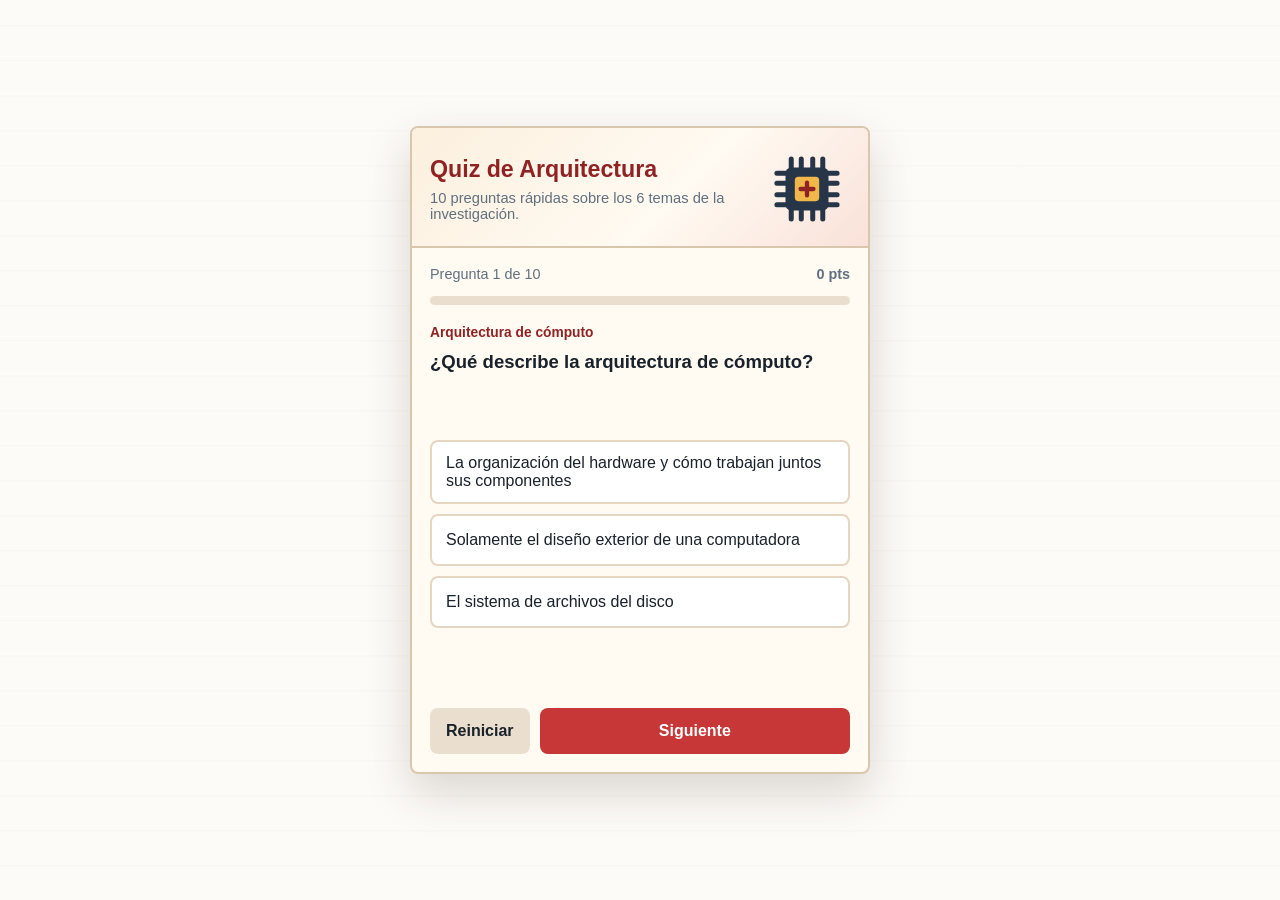
<file: index.html>
<!doctype html>
<html lang="es">
<head>
  <meta charset="utf-8">
  <meta name="viewport" content="width=device-width, initial-scale=1">
  <title>Quiz de Arquitectura de Computadoras</title>
  <style>
    :root {
      --ink: #19212a;
      --muted: #61707f;
      --paper: #fffaf2;
      --line: #d9c7ad;
      --accent: #c73737;
      --accent-dark: #8f2323;
      --ok: #1f8a5b;
      --bad: #b83b48;
      --chip: #263547;
      --gold: #f0b84a;
    }

    * {
      box-sizing: border-box;
    }

    body {
      margin: 0;
      min-height: 100vh;
      font-family: Arial, Helvetica, sans-serif;
      color: var(--ink);
      background:
        linear-gradient(rgba(255,255,255,.78), rgba(255,255,255,.78)),
        repeating-linear-gradient(0deg, #f7eddd 0 33px, #ead9c3 34px 35px);
      display: grid;
      place-items: center;
      padding: 18px;
    }

    main {
      width: min(100%, 460px);
      background: var(--paper);
      border: 2px solid var(--line);
      border-radius: 8px;
      box-shadow: 0 18px 45px rgba(57, 39, 22, .18);
      overflow: hidden;
    }

    .hero {
      background: linear-gradient(135deg, #fcf0de, #fffaf2 58%, #f9e1d8);
      border-bottom: 2px solid var(--line);
      padding: 18px 18px 14px;
      display: grid;
      grid-template-columns: 1fr 86px;
      gap: 12px;
      align-items: center;
    }

    h1 {
      margin: 0;
      font-size: 1.45rem;
      line-height: 1.12;
      color: var(--accent-dark);
      letter-spacing: 0;
    }

    .subtitle {
      margin: 8px 0 0;
      color: var(--muted);
      font-size: .92rem;
    }

    .chip-art {
      width: 86px;
      height: 86px;
    }

    .panel {
      padding: 18px;
    }

    .topline {
      display: flex;
      align-items: center;
      justify-content: space-between;
      gap: 12px;
      margin-bottom: 14px;
      color: var(--muted);
      font-size: .9rem;
    }

    .progress {
      height: 9px;
      background: #eadfce;
      border-radius: 999px;
      overflow: hidden;
      margin-bottom: 18px;
    }

    .progress span {
      display: block;
      height: 100%;
       width: 0;
      background: linear-gradient(90deg, var(--accent), var(--gold));
      transition: width .25s ease;
    }

    .topic {
      display: inline-flex;
      align-items: center;
      gap: 6px;
      color: var(--accent-dark);
      font-weight: 700;
      font-size: .86rem;
      margin-bottom: 10px;
    }

    .question {
      margin: 0 0 16px;
      min-height: 74px;
      font-size: 1.16rem;
      line-height: 1.3;
      font-weight: 700;
    }

    .answers {
      display: grid;
      gap: 10px;
    }

    button {
      border: 0;
      border-radius: 8px;
      font: inherit;
      cursor: pointer;
    }

    .answer {
      width: 100%;
      min-height: 52px;
      padding: 12px 14px;
      color: var(--ink);
      background: #fff;
      border: 2px solid #e5d6c2;
      text-align: left;
      transition: transform .16s ease, border-color .16s ease, background .16s ease;
    }

    .answer:active {
      transform: scale(.99);
    }

    .answer.correct {
      background: #e9f7ef;
      border-color: var(--ok);
    }

    .answer.wrong {
      background: #fdebed;
      border-color: var(--bad);
    }

    .answer:disabled {
      cursor: default;
    }

    .feedback {
      min-height: 50px;
      margin: 14px 0 0;
      color: var(--muted);
      line-height: 1.35;
    }

    .actions {
      display: flex;
      gap: 10px;
      margin-top: 16px;
    }

    .primary,
    .secondary {
      min-height: 46px;
      padding: 0 16px;
      font-weight: 700;
    }

    .primary {
      flex: 1;
      background: var(--accent);
      color: white;
    }

    .secondary {
      background: #eadfce;
      color: var(--ink);
    }

    .result {
      text-align: center;
      padding: 12px 0 4px;
    }

    .score {
      display: inline-grid;
      place-items: center;
      width: 116px;
      height: 116px;
      border-radius: 50%;
      background: var(--chip);
      color: white;
      font-size: 2rem;
      font-weight: 800;
      margin-bottom: 14px;
      box-shadow: inset 0 0 0 8px #34475d;
    }

    .hide {
      display: none;
    }

    @media (max-width: 360px) {
      body {
        padding: 10px;
      }

      .hero {
        grid-template-columns: 1fr 68px;
        padding: 15px;
      }

      .chip-art {
        width: 68px;
        height: 68px;
      }

      .question {
        font-size: 1.04rem;
      }
    }
  </style>
</head>
<body>
  <main>
    <section class="hero" aria-label="Encabezado del quiz">
      <div>
        <h1>Quiz de Arquitectura</h1>
        <p class="subtitle">10 preguntas rápidas sobre los 6 temas de la investigación.</p>
      </div>
      <svg class="chip-art" viewBox="0 0 120 120" role="img" aria-label="Ilustración de chip">
        <rect x="30" y="30" width="60" height="60" rx="8" fill="#263547"/>
        <rect x="43" y="43" width="34" height="34" rx="5" fill="#f0b84a"/>
        <path d="M18 38h16M18 52h16M18 68h16M18 82h16M86 38h16M86 52h16M86 68h16M86 82h16M38 18v16M52 18v16M68 18v16M82 18v16M38 86v16M52 86v16M68 86v16M82 86v16" stroke="#263547" stroke-width="7" stroke-linecap="round"/>
        <path d="M51 60h18M60 51v18" stroke="#8f2323" stroke-width="6" stroke-linecap="round"/>
      </svg>
    </section>

    <section class="panel" id="quiz">
      <div class="topline">
        <span id="count">Pregunta 1 de 10</span>
        <strong id="points">0 pts</strong>
      </div>
      <div class="progress" aria-hidden="true"><span id="bar"></span></div>
      <div class="topic" id="topic"></div>
      <p class="question" id="question"></p>
      <div class="answers" id="answers"></div>
      <p class="feedback" id="feedback"></p>
      <div class="actions">
        <button class="secondary" id="restart" type="button">Reiniciar</button>
        <button class="primary" id="next" type="button" disabled>Siguiente</button>
      </div>
    </section>

    <section class="panel result hide" id="result">
      <div class="score" id="finalScore"></div>
      <h2 id="resultTitle">Resultado</h2>
      <p class="feedback" id="resultText"></p>
      <button class="primary" id="playAgain" type="button">Jugar otra vez</button>
    </section>
  </main>

  <script>
    const questions = [
      {
        topic: "Arquitectura de cómputo",
        text: "¿Qué describe la arquitectura de cómputo?",
        answers: [
          "La organización del hardware y cómo trabajan juntos sus componentes",
          "Solamente el diseño exterior de una computadora",
          "El sistema de archivos del disco"
        ],
        correct: 0,
        note: "Organiza CPU, memoria, buses y entrada/salida para procesar información."
      },
      {
        topic: "Arquitectura de cómputo",
        text: "¿Qué componente ejecuta instrucciones y procesa datos?",
        answers: ["Memoria RAM", "CPU", "Bus"],
        correct: 1,
        note: "La CPU ejecuta los programas y procesa los datos."
      },
      {
        topic: "Arquitectura CPU",
        text: "¿Qué elementos internos principales aparecen dentro de un procesador?",
        answers: [
          "Monitor, teclado e impresora",
          "Unidad de control, ALU y registros",
          "Disco duro, USB y bocinas"
        ],
        correct: 1,
        note: "La unidad de control, la ALU y los registros coordinan la ejecución."
      },
      {
        topic: "Arquitectura CPU",
        text: "¿Qué busca la arquitectura RISC?",
        answers: [
          "Usar instrucciones más simples y rápidas",
          "Eliminar la memoria caché",
          "Guardar datos solo en memoria ROM"
        ],
        correct: 0,
        note: "RISC usa instrucciones sencillas para ejecutarlas de forma eficiente."
      },
      {
        topic: "Tipos de memoria",
        text: "¿Qué característica tiene la memoria RAM?",
        answers: [
          "Guarda datos de forma temporal y se borra al apagar",
          "Solo contiene información fija de arranque",
          "Es un dispositivo de salida"
        ],
        correct: 0,
        note: "La RAM almacena temporalmente datos y programas en uso."
      },
      {
        topic: "Tipos de memoria",
        text: "¿Para qué sirve la memoria caché?",
        answers: [
          "Para mostrar imágenes en el monitor",
          "Para guardar información usada con frecuencia por el procesador",
          "Para reemplazar todos los dispositivos de almacenamiento"
        ],
        correct: 1,
        note: "La caché es rápida y ayuda a mejorar el rendimiento."
      },
      {
        topic: "Entrada y salida",
        text: "¿Qué permite la entrada y salida en una computadora?",
        answers: [
          "Comunicar el sistema con dispositivos externos",
          "Aumentar el tamaño de los registros",
          "Convertir CISC en RISC"
        ],
        correct: 0,
        note: "La E/S permite introducir datos y recibir resultados."
      },
      {
        topic: "Registros",
        text: "¿Qué son los registros?",
        answers: [
          "Almacenamientos pequeños y rápidos dentro de la CPU",
          "Programas instalados en el disco",
          "Dispositivos externos de entrada"
        ],
        correct: 0,
        note: "Guardan temporalmente datos, direcciones, instrucciones y resultados."
      },
      {
        topic: "Registros",
        text: "¿Qué guarda el contador de programa o PC?",
        answers: [
          "La dirección de la siguiente instrucción",
          "El sonido de las bocinas",
          "Los archivos permanentes del usuario"
        ],
        correct: 0,
        note: "El PC indica qué instrucción debe ejecutar después el procesador."
      },
      {
        topic: "Taxonomía de Flynn",
        text: "¿Qué categoría ejecuta distintas instrucciones sobre distintos datos al mismo tiempo?",
        answers: ["SISD", "SIMD", "MIMD"],
        correct: 2,
        note: "MIMD es común en sistemas con varios procesadores o núcleos."
      }
    ];

    const els = {
      quiz: document.querySelector("#quiz"),
      result: document.querySelector("#result"),
      count: document.querySelector("#count"),
      points: document.querySelector("#points"),
      bar: document.querySelector("#bar"),
      topic: document.querySelector("#topic"),
      question: document.querySelector("#question"),
      answers: document.querySelector("#answers"),
      feedback: document.querySelector("#feedback"),
      next: document.querySelector("#next"),
      restart: document.querySelector("#restart"),
      finalScore: document.querySelector("#finalScore"),
      resultTitle: document.querySelector("#resultTitle"),
      resultText: document.querySelector("#resultText"),
      playAgain: document.querySelector("#playAgain")
      };

    let index = 0;
    let score = 0;
    let locked = false;

    function renderQuestion() {
      const item = questions[index];
      locked = false;
      els.count.textContent = `Pregunta ${index + 1} de ${questions.length}`;
      els.points.textContent = `${score} pts`;
      els.bar.style.width = `${(index / questions.length) * 100}%`;
      els.topic.textContent = item.topic;
      els.question.textContent = item.text;
      els.feedback.textContent = "";
      els.next.disabled = true;
      els.answers.innerHTML = "";

      item.answers.forEach((answer, answerIndex) => {
        const button = document.createElement("button");
        button.className = "answer";
        button.type = "button";
        button.textContent = answer;
        button.addEventListener("click", () => choose(answerIndex));
        els.answers.appendChild(button);
      });
    }

    function choose(answerIndex) {
      if (locked) return;
      locked = true;
      const item = questions[index];
      const buttons = [...document.querySelectorAll(".answer")];
      buttons.forEach((button, buttonIndex) => {
        button.disabled = true;
        if (buttonIndex === item.correct) button.classList.add("correct");
        if (buttonIndex === answerIndex && answerIndex !== item.correct) button.classList.add("wrong");
      });

      if (answerIndex === item.correct) {
        score += 1;
        els.points.textContent = `${score} pts`;
        els.feedback.textContent = `Correcto. ${item.note}`;
      } else {
        els.feedback.textContent = `Respuesta correcta: ${item.answers[item.correct]}. ${item.note}`;
      }
      els.next.disabled = false;
      els.next.textContent = index === questions.length - 1 ? "Ver resultado" : "Siguiente";
    }

    function showResult() {
      els.quiz.classList.add("hide");
      els.result.classList.remove("hide");
      els.finalScore.textContent = `${score}/10`;
      els.resultTitle.textContent = score >= 8 ? "Muy buen dominio" : score >= 6 ? "Buen avance" : "A repasar";
      els.resultText.textContent = score >= 8
        ? "Ya tienes claros los conceptos principales de los seis temas."
        : "Vuelve a jugar y revisa las explicaciones breves después de cada respuesta.";
    }

    function restart() {
      index = 0;
      score = 0;
      els.next.textContent = "Siguiente";
      els.result.classList.add("hide");
      els.quiz.classList.remove("hide");
      renderQuestion();
    }

    els.next.addEventListener("click", () => {
      if (index === questions.length - 1) {
        els.bar.style.width = "100%";
        showResult();
      } else {
        index += 1;
        renderQuestion();
      }
    });

    els.restart.addEventListener("click", restart);
    els.playAgain.addEventListener("click", restart);
    renderQuestion();
  </script>
</body>
</html>
</file>
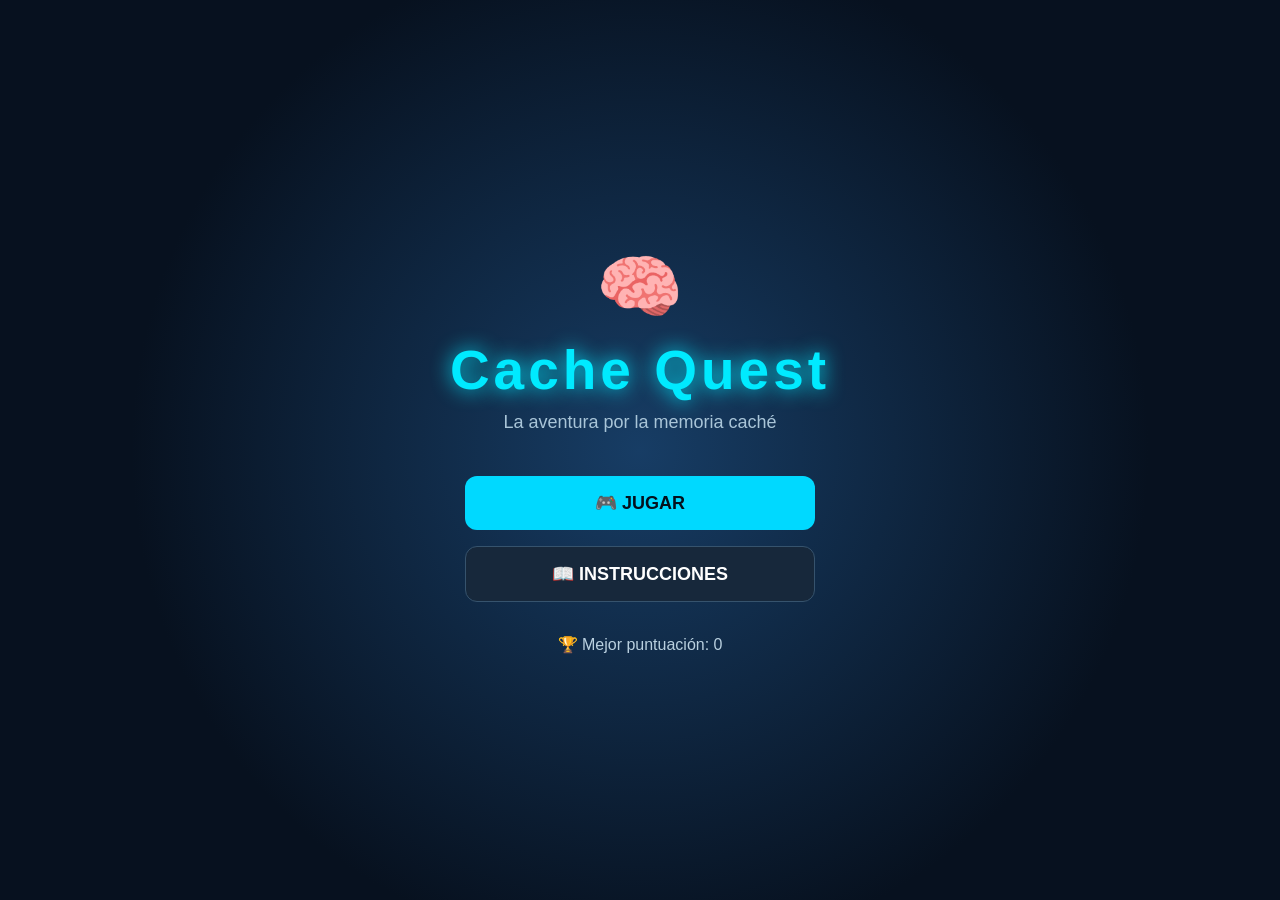
<file: Memoria caché/index.html>
<!DOCTYPE html>
<html lang="es">

<head>

    <meta charset="UTF-8">

    <meta
        name="viewport"
        content="width=device-width, initial-scale=1.0"
    >

    <title>Cache Quest</title>

    <link rel="stylesheet" href="style.css">

</head>


<body>


<!-- =====================================================
     MENÚ PRINCIPAL
===================================================== -->

<div id="menu" class="screen active">

    <div class="logo">

        <div class="logo-icon">
            🧠
        </div>

        <h1>
            Cache Quest
        </h1>

        <p>
            La aventura por la memoria caché
        </p>

    </div>


    <div class="menu-box">

        <button
            onclick="startGame()"
            class="main-button"
        >
            🎮 JUGAR
        </button>


        <button
            onclick="showInstructions()"
            class="secondary-button"
        >
            📖 INSTRUCCIONES
        </button>


        <div class="best-score">

            🏆 Mejor puntuación:

            <span id="bestScoreMenu">
                0
            </span>

        </div>

    </div>

</div>



<!-- =====================================================
     INSTRUCCIONES
===================================================== -->

<div id="instructions" class="screen">

    <div class="instructions-box">

        <h2>
            📖 ¿Cómo jugar?
        </h2>


        <p>
            Explora el mapa y decide en qué zona
            quieres comenzar.
        </p>


        <div class="instruction-list">

            <div>
                🟦 Muévete con las flechas del teclado,
                WASD o los controles.
            </div>

            <div>
                🧠 Puedes elegir cualquiera de las
                10 zonas activas.
            </div>

            <div>
                ✅ Si aciertas ganas puntos.
            </div>

            <div>
                ❌ Si fallas pierdes una vida.
            </div>

            <div>
                🚫 Después de responder, la zona
                queda desactivada.
            </div>

            <div>
                🔒 La Zona Secreta permanece bloqueada
                hasta completar las 10 zonas.
            </div>

            <div>
                🏆 Completa la Zona Secreta para
                terminar el juego.
            </div>

        </div>


        <button
            onclick="backToMenu()"
            class="main-button"
        >
            ← VOLVER
        </button>

    </div>

</div>



<!-- =====================================================
     JUEGO
===================================================== -->

<div id="game" class="screen">


    <!-- BARRA SUPERIOR -->

    <div class="top-bar">

        <div class="game-title">

            ⚡ CACHE QUEST

        </div>


        <div class="stats">

            <div>
                ⭐
                <span id="score">
                    0
                </span>
            </div>


            <div>
                ❤️
                <span id="lives">
                    3
                </span>
            </div>


            <div>
                🧠
                <span id="completedCount">
                    0
                </span>/10
            </div>

        </div>

    </div>



    <!-- INFORMACIÓN -->

    <div class="level-info">

        <h2 id="levelTitle">

            🧠 Explora Cache Quest

        </h2>


        <p id="levelDescription">

            Elige cualquiera de las 10 zonas
            para comenzar.

        </p>


        <div class="progress-container">

            <div id="progressBar"></div>

        </div>

    </div>



    <!-- =================================================
         MAPA
    ================================================= -->

    <div id="gameArea">


        <!-- JUGADOR -->

        <div id="player">
            🟦
        </div>



        <!-- =================================================
             ZONA 1
        ================================================= -->

        <div
            class="zone active-zone"
            id="zone-0"
            data-level="0"
            data-completed="false"
            style="left: 3%; top: 6%;"
        >

            <div class="zone-number">
                1
            </div>

            <div class="zone-icon">
                🧠
            </div>

            <div class="zone-name">
                CPU
            </div>

        </div>



        <!-- =================================================
             ZONA 2
        ================================================= -->

        <div
            class="zone active-zone"
            id="zone-1"
            data-level="1"
            data-completed="false"
            style="left: 28%; top: 6%;"
        >

            <div class="zone-number">
                2
            </div>

            <div class="zone-icon">
                ⚡
            </div>

            <div class="zone-name">
                Velocidad
            </div>

        </div>



        <!-- =================================================
             ZONA 3
        ================================================= -->

        <div
            class="zone active-zone"
            id="zone-2"
            data-level="2"
            data-completed="false"
            style="left: 53%; top: 6%;"
        >

            <div class="zone-number">
                3
            </div>

            <div class="zone-icon">
                🎯
            </div>

            <div class="zone-name">
                Cache Hit
            </div>

        </div>



        <!-- =================================================
             ZONA 4
        ================================================= -->

        <div
            class="zone active-zone"
            id="zone-3"
            data-level="3"
            data-completed="false"
            style="left: 78%; top: 6%;"
        >

            <div class="zone-number">
                4
            </div>

            <div class="zone-icon">
                🚫
            </div>

            <div class="zone-name">
                Cache Miss
            </div>

        </div>



        <!-- =================================================
             ZONA 5
        ================================================= -->

        <div
            class="zone active-zone"
            id="zone-4"
            data-level="4"
            data-completed="false"
            style="left: 5%; top: 40%;"
        >

            <div class="zone-number">
                5
            </div>

            <div class="zone-icon">
                🗺️
            </div>

            <div class="zone-name">
                Mapeo Directo
            </div>

        </div>



        <!-- =================================================
             ZONA 6
        ================================================= -->

        <div
            class="zone active-zone"
            id="zone-5"
            data-level="5"
            data-completed="false"
            style="left: 36%; top: 40%;"
        >

            <div class="zone-number">
                6
            </div>

            <div class="zone-icon">
                🔄
            </div>

            <div class="zone-name">
                Asociativo
            </div>

        </div>



        <!-- =================================================
             ZONA 7
        ================================================= -->

        <div
            class="zone active-zone"
            id="zone-6"
            data-level="6"
            data-completed="false"
            style="left: 67%; top: 40%;"
        >

            <div class="zone-number">
                7
            </div>

            <div class="zone-icon">
                🧩
            </div>

            <div class="zone-name">
                Conjuntos
            </div>

        </div>



        <!-- =================================================
             ZONA 8
        ================================================= -->

        <div
            class="zone active-zone"
            id="zone-7"
            data-level="7"
            data-completed="false"
            style="left: 5%; top: 72%;"
        >

            <div class="zone-number">
                8
            </div>

            <div class="zone-icon">
                💾
            </div>

            <div class="zone-name">
                RAM / ROM
            </div>

        </div>



        <!-- =================================================
             ZONA 9
        ================================================= -->

        <div
            class="zone active-zone"
            id="zone-8"
            data-level="8"
            data-completed="false"
            style="left: 36%; top: 72%;"
        >

            <div class="zone-number">
                9
            </div>

            <div class="zone-icon">
                🗑️
            </div>

            <div class="zone-name">
                LRU / FIFO
            </div>

        </div>



        <!-- =================================================
             ZONA 10
        ================================================= -->

        <div
            class="zone active-zone"
            id="zone-9"
            data-level="9"
            data-completed="false"
            style="left: 67%; top: 72%;"
        >

            <div class="zone-number">
                10
            </div>

            <div class="zone-icon">
                🤖
            </div>

            <div class="zone-name">
                Caché en IA
            </div>

        </div>



        <!-- =================================================
             ZONA SECRETA
        ================================================= -->

        <div
            id="secretZone"
            class="zone secret-zone locked-zone"
        >

            <div class="zone-icon">
                🔒
            </div>

            <div class="zone-name">
                ZONA SECRETA
            </div>

            <div
                id="secretStatus"
                class="secret-status"
            >
                COMPLETA LAS 10
            </div>

        </div>


    </div>



    <!-- =================================================
         CONTROLES
    ================================================= -->

    <div class="controls">


        <button
            class="control"
            onmousedown="startMove('up')"
            onmouseup="stopMove()"
            onmouseleave="stopMove()"
            ontouchstart="startMove('up')"
            ontouchend="stopMove()"
        >
            ↑
        </button>


        <div class="middle-controls">


            <button
                class="control"
                onmousedown="startMove('left')"
                onmouseup="stopMove()"
                onmouseleave="stopMove()"
                ontouchstart="startMove('left')"
                ontouchend="stopMove()"
            >
                ←
            </button>


            <button
                class="control"
                onclick="stopMove()"
            >
                ⏹
            </button>


            <button
                class="control"
                onmousedown="startMove('right')"
                onmouseup="stopMove()"
                onmouseleave="stopMove()"
                ontouchstart="startMove('right')"
                ontouchend="stopMove()"
            >
                →
            </button>

        </div>


        <button
            class="control"
            onmousedown="startMove('down')"
            onmouseup="stopMove()"
            onmouseleave="stopMove()"
            ontouchstart="startMove('down')"
            ontouchend="stopMove()"
        >
            ↓
        </button>


    </div>


</div>



<!-- =====================================================
     MODAL DE PREGUNTAS
===================================================== -->

<div
    id="questionModal"
    class="modal"
>

    <div class="question-box">


        <div class="question-header">

            <span id="questionLevel">
                Zona
            </span>


            <span id="questionPoints">
                +100
            </span>

        </div>


        <h2 id="questionText">
            Pregunta
        </h2>


        <div id="answers"></div>


        <div id="questionFeedback"></div>


    </div>

</div>



<!-- =====================================================
     MODAL EXPLICACIÓN
===================================================== -->

<div
    id="explanationModal"
    class="modal"
>

    <div class="explanation-box">


        <div id="resultIcon">
            ✅
        </div>


        <h2 id="resultTitle">
            ¡Correcto!
        </h2>


        <p id="explanationText">
            Explicación
        </p>


        <button
            onclick="closeExplanation()"
            class="main-button"
        >
            VOLVER AL MAPA
        </button>


    </div>

</div>



<!-- =====================================================
     GAME OVER
===================================================== -->

<div
    id="gameOver"
    class="screen"
>

    <div class="end-box">


        <div class="end-icon">
            💾
        </div>


        <h1>
            GAME OVER
        </h1>


        <p>
            Te quedaste sin vidas.
        </p>


        <div class="final-score">

            Puntuación:

            <strong id="gameOverScore">
                0
            </strong>

        </div>


        <button
            onclick="startGame()"
            class="main-button"
        >
            🔄 VOLVER A JUGAR
        </button>


        <button
            onclick="backToMenu()"
            class="secondary-button"
        >
            🏠 MENÚ
        </button>


    </div>

</div>



<!-- =====================================================
     VICTORIA
===================================================== -->

<div
    id="victory"
    class="screen"
>

    <div class="end-box victory-box">


        <div class="end-icon">
            🏆
        </div>


        <h1>
            ¡CACHE MASTER!
        </h1>


        <p>
            Completaste las 10 zonas y la zona secreta.
        </p>


        <div class="final-score">

            Puntuación final:

            <strong id="finalScore">
                0
            </strong>

        </div>


        <div class="final-message">

            🧠 ¡Dominaste los fundamentos
            de la memoria caché!

        </div>


        <button
            onclick="startGame()"
            class="main-button"
        >
            🔄 JUGAR DE NUEVO
        </button>


        <button
            onclick="backToMenu()"
            class="secondary-button"
        >
            🏠 MENÚ
        </button>


    </div>

</div>



<script src="game.js"></script>

</body>

</html>
</file>
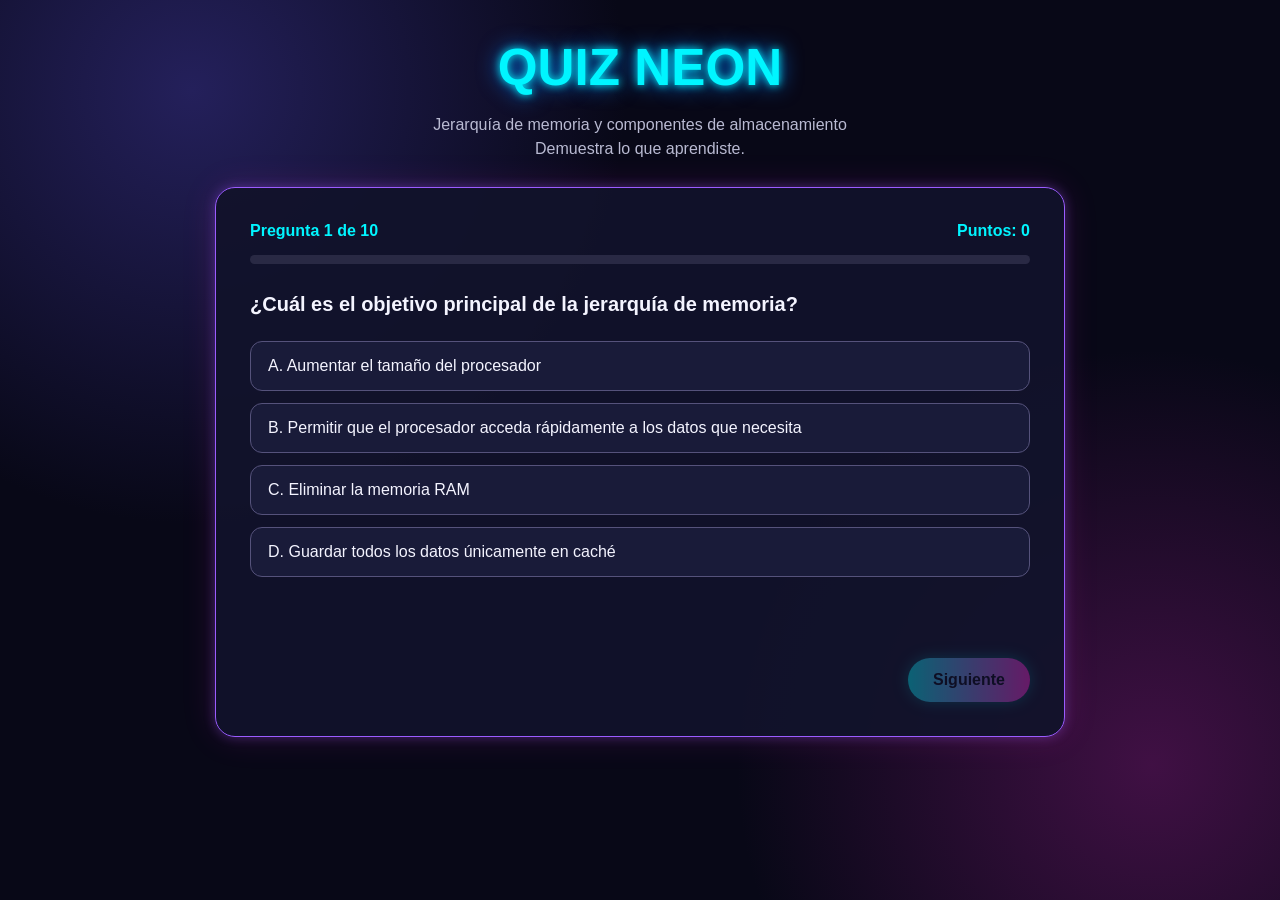
<file: unidad2/index.html>
<!DOCTYPE html>
<html lang="es">
<head>
<meta charset="UTF-8">
<meta name="viewport" content="width=device-width, initial-scale=1.0">
<title>Quiz Neon | Jerarquía de memoria</title>
<style>
:root{
  --bg:#080817; --panel:#11132b; --cyan:#00f5ff; --pink:#ff2bd6;
  --purple:#9b5cff; --green:#39ff88; --text:#f4f4ff; --muted:#b9bad2;
}
*{box-sizing:border-box}
body{
  margin:0; min-height:100vh; padding:28px 16px; color:var(--text);
  font-family:Arial,Helvetica,sans-serif;
  background:radial-gradient(circle at 15% 10%,#24205b 0,transparent 32%),
             radial-gradient(circle at 90% 85%,#401044 0,transparent 30%),var(--bg);
}
.container{max-width:850px;margin:auto}
header{text-align:center;margin:10px 0 26px}
h1{font-size:clamp(2rem,5vw,3.2rem);margin:0 0 10px;color:var(--cyan);
   text-shadow:0 0 8px var(--cyan),0 0 22px #007bff}
header p{color:var(--muted);line-height:1.5}
.card{
  background:rgba(17,19,43,.94); border:1px solid var(--purple);
  border-radius:20px;padding:clamp(20px,4vw,34px);
  box-shadow:0 0 12px #9b5cff55,0 0 35px #ff2bd622;
}
.topline{display:flex;justify-content:space-between;gap:12px;flex-wrap:wrap;
  color:var(--cyan);font-weight:bold;margin-bottom:15px}
.progress{height:9px;background:#292944;border-radius:20px;overflow:hidden;margin-bottom:25px}
#bar{height:100%;width:0;background:linear-gradient(90deg,var(--cyan),var(--pink));transition:.3s}
#question{font-size:1.25rem;line-height:1.5;margin:0 0 22px}
.answers{display:grid;gap:12px}
.answer{
  width:100%;text-align:left;padding:15px 17px;border-radius:12px;
  border:1px solid #55527b;background:#191b39;color:var(--text);
  font-size:1rem;cursor:pointer;transition:.2s
}
.answer:hover:not(:disabled){border-color:var(--cyan);box-shadow:0 0 12px #00f5ff66;transform:translateY(-2px)}
.answer:disabled{cursor:default;opacity:1}
.answer.correct{border-color:var(--green);background:#123729;box-shadow:0 0 12px #39ff8866}
.answer.wrong{border-color:var(--pink);background:#3a1738;box-shadow:0 0 12px #ff2bd666}
#feedback{min-height:48px;margin:18px 0 4px;color:var(--muted);line-height:1.5}
button.primary{
  border:0;border-radius:30px;padding:13px 25px;font-weight:bold;font-size:1rem;
  color:#080817;background:linear-gradient(90deg,var(--cyan),var(--pink));
  cursor:pointer;box-shadow:0 0 15px #00f5ff66
}
button.primary:disabled{opacity:.35;cursor:not-allowed}
.actions{display:flex;justify-content:flex-end;margin-top:15px}
#result{text-align:center}
#result h2{color:var(--pink);font-size:2rem;text-shadow:0 0 12px var(--pink)}
.score{font-size:3.5rem;color:var(--green);text-shadow:0 0 15px var(--green);margin:12px}
.small{color:var(--muted);line-height:1.6}
.hidden{display:none}
@media(max-width:520px){.topline{font-size:.9rem}#question{font-size:1.1rem}}
</style>
</head>
<body>
<div class="container">
  <header>
    <h1>QUIZ NEON</h1>
    <p>Jerarquía de memoria y componentes de almacenamiento<br>Demuestra lo que aprendiste.</p>
  </header>

  <main class="card" id="quiz">
    <div class="topline">
      <span id="counter">Pregunta 1 de 10</span>
      <span id="points">Puntos: 0</span>
    </div>
    <div class="progress"><div id="bar"></div></div>
    <h2 id="question"></h2>
    <div class="answers" id="answers"></div>
    <p id="feedback" aria-live="polite"></p>
    <div class="actions"><button class="primary" id="next" disabled>Siguiente</button></div>
  </main>

  <section class="card hidden" id="result">
    <h2>¡Quiz terminado!</h2>
    <div class="score" id="finalScore">0/10</div>
    <p id="message" class="small"></p>
    <button class="primary" onclick="restart()">Volver a jugar</button>
  </section>
</div>

<script>
const questions = [
 {q:"¿Cuál es el objetivo principal de la jerarquía de memoria?",
  a:["Aumentar el tamaño del procesador","Permitir que el procesador acceda rápidamente a los datos que necesita","Eliminar la memoria RAM","Guardar todos los datos únicamente en caché"],c:1,
  why:"La jerarquía organiza los distintos tipos de memoria para que el procesador obtenga rápidamente la información necesaria."},
 {q:"¿Qué característica suele tener la memoria más cercana al procesador?",
  a:["Mayor velocidad y menor capacidad","Menor velocidad y mayor capacidad","Mayor capacidad y menor costo siempre","Almacenamiento permanente"],c:0,
  why:"En general, cuanto más cerca está una memoria del procesador, mayor es su velocidad y menor su capacidad."},
 {q:"¿Dónde se encuentran los registros?",
  a:["Dentro del disco duro","En la memoria secundaria","Dentro del procesador o CPU","En una tarjeta SD"],c:2,
  why:"Los registros son pequeñas unidades de almacenamiento ubicadas directamente dentro del procesador."},
 {q:"¿Cuál es la función del contador de programa (PC)?",
  a:["Guardar fotografías","Mantener la dirección de memoria de la siguiente instrucción que debe ejecutarse","Actualizar los datos de la DRAM","Controlar la capacidad del SSD"],c:1,
  why:"El contador de programa conserva la dirección de memoria de la siguiente instrucción que debe ejecutarse."},
 {q:"¿Qué es la memoria caché?",
  a:["Un almacenamiento permanente de archivos","Una memoria de alta velocidad que guarda temporalmente datos e instrucciones frecuentes","Un tipo de disco óptico","Una memoria externa que sustituye al HDD"],c:1,
  why:"La caché almacena temporalmente datos e instrucciones que el procesador utiliza con frecuencia para reducir tiempos de espera."},
 {q:"¿Cuál es el orden de los niveles de caché desde el más cercano al núcleo del procesador?",
  a:["L3, L2, L1","L2, L1, L3","L1, L2, L3","RAM, L3, L1"],c:2,
  why:"La caché L1 es la más cercana y normalmente la más rápida; después se encuentran L2 y L3."},
 {q:"¿Qué significa RAM?",
  a:["Read Access Machine","Random Access Memory","Rapid Active Memory","Remote Allocation Module"],c:1,
  why:"RAM corresponde a Random Access Memory, conocida en español como memoria de acceso aleatorio."},
 {q:"¿Qué diferencia a la DRAM de la SRAM según la investigación?",
  a:["La DRAM necesita actualización periódica; la SRAM no","La SRAM necesita actualización periódica; la DRAM no","Ambas son memorias permanentes","La DRAM es siempre más rápida y costosa que la SRAM"],c:0,
  why:"La DRAM utiliza capacitores que requieren actualización periódica; la SRAM no necesita ese proceso, pero tiene mayor costo y ocupa más espacio por bit."},
 {q:"¿Qué característica distingue a los dispositivos de almacenamiento secundario, como SSD y HDD?",
  a:["Pierden los datos al apagar el equipo","Se encuentran dentro de los registros de la CPU","Conservan la información sin recibir energía eléctrica constantemente","Solo almacenan instrucciones temporales"],c:2,
  why:"El SSD y el HDD son dispositivos no volátiles: mantienen la información aunque el equipo esté apagado."},
 {q:"De acuerdo con la comparación de la investigación, ¿cuál afirmación sobre SSD y HDD es correcta?",
  a:["El HDD suele ser más rápido que el SSD","El SSD suele ofrecer mayor velocidad que el HDD","El SSD tiene menor capacidad en todos los casos","El HDD utiliza memoria caché para conservar archivos"],c:1,
  why:"La investigación señala que el SSD ofrece velocidades de acceso superiores, mientras que el HDD suele ser más lento y permite almacenar grandes cantidades a bajo costo."}
];

let current=0, score=0, locked=false;
const questionEl=document.getElementById("question");
const answersEl=document.getElementById("answers");
const feedbackEl=document.getElementById("feedback");
const nextBtn=document.getElementById("next");

function renderQuestion(){
  locked=false;
  const item=questions[current];
  document.getElementById("counter").textContent=`Pregunta ${current+1} de ${questions.length}`;
  document.getElementById("points").textContent=`Puntos: ${score}`;
  document.getElementById("bar").style.width=`${(current/questions.length)*100}%`;
  questionEl.textContent=item.q;
  answersEl.innerHTML="";
  feedbackEl.textContent="";
  nextBtn.disabled=true;
  item.a.forEach((option,index)=>{
    const btn=document.createElement("button");
    btn.className="answer";
    btn.textContent=String.fromCharCode(65+index)+". "+option;
    btn.onclick=()=>selectAnswer(index,btn);
    answersEl.appendChild(btn);
  });
}
function selectAnswer(index,chosen){
  if(locked)return;
  locked=true;
  const item=questions[current];
  const buttons=[...answersEl.children];
  buttons.forEach((btn,i)=>{
    btn.disabled=true;
    if(i===item.c)btn.classList.add("correct");
  });
  if(index===item.c){
    score++;
    feedbackEl.textContent="¡Correcto! "+item.why;
  }else{
    chosen.classList.add("wrong");
    feedbackEl.textContent="No es correcto. "+item.why;
  }
  document.getElementById("points").textContent=`Puntos: ${score}`;
  nextBtn.disabled=false;
  nextBtn.textContent=current===questions.length-1?"Ver resultado":"Siguiente";
}
nextBtn.addEventListener("click",()=>{
  if(!locked)return;
  current++;
  if(current<questions.length)renderQuestion();
  else showResult();
});
function showResult(){
  document.getElementById("quiz").classList.add("hidden");
  document.getElementById("result").classList.remove("hidden");
  document.getElementById("finalScore").textContent=`${score}/${questions.length}`;
  const pct=score/questions.length*100;
  document.getElementById("message").textContent=
    pct===100?"¡Excelente! Dominas los conceptos de la investigación.":
    pct>=70?"¡Muy bien! Tienes un buen conocimiento del tema.":
    pct>=50?"Buen intento. Repasa los conceptos y vuelve a intentarlo.":
    "Te recomendamos repasar la investigación y realizar el quiz nuevamente.";
  document.getElementById("bar").style.width="100%";
}
function restart(){
  current=0;score=0;
  document.getElementById("result").classList.add("hidden");
  document.getElementById("quiz").classList.remove("hidden");
  renderQuestion();
}
renderQuestion();
</script>
</body>
</html>
</file>
<file: Memoria caché/style.css>
* {
    box-sizing: border-box;
    margin: 0;
    padding: 0;
}


body {

    font-family: Arial, Helvetica, sans-serif;

    background: #07111f;

    color: white;

    min-height: 100vh;

    overflow-x: hidden;
}


/* =====================================================
   PANTALLAS
===================================================== */

.screen {

    display: none;

    min-height: 100vh;

    width: 100%;
}


.screen.active {

    display: flex;
}


/* =====================================================
   MENÚ
===================================================== */

#menu {

    flex-direction: column;

    justify-content: center;

    align-items: center;

    background:
        radial-gradient(
            circle at center,
            #173d65,
            #07111f 65%
        );
}


.logo {

    text-align: center;

    margin-bottom: 35px;
}


.logo-icon {

    font-size: 70px;

    margin-bottom: 10px;
}


.logo h1 {

    font-size: 55px;

    letter-spacing: 4px;

    color: #00eaff;

    text-shadow:
        0 0 20px #00eaff;
}


.logo p {

    color: #a9c5d8;

    margin-top: 10px;

    font-size: 18px;
}


.menu-box {

    width: 350px;

    max-width: 90%;

    text-align: center;
}


.main-button,
.secondary-button {

    width: 100%;

    padding: 16px;

    margin: 8px 0;

    border-radius: 12px;

    font-size: 18px;

    font-weight: bold;

    cursor: pointer;

    border: none;
}


.main-button {

    background: #00d9ff;

    color: #04111d;
}


.main-button:hover {

    background: #4eeaff;

    transform: scale(1.02);
}


.secondary-button {

    background: #17283b;

    color: white;

    border: 1px solid #36536d;
}


.secondary-button:hover {

    background: #213b52;
}


.best-score {

    margin-top: 25px;

    color: #b9d0df;
}


/* =====================================================
   INSTRUCCIONES
===================================================== */

#instructions {

    justify-content: center;

    align-items: center;

    background: #07111f;
}


.instructions-box {

    width: 600px;

    max-width: 92%;

    padding: 30px;

    border-radius: 20px;

    background: #102337;
}


.instructions-box h2 {

    color: #00eaff;

    margin-bottom: 20px;
}


.instructions-box p {

    line-height: 1.6;

    margin-bottom: 20px;

    color: #c8d8e4;
}


.instruction-list div {

    padding: 12px;

    margin: 6px 0;

    background: #172f46;

    border-radius: 8px;
}


/* =====================================================
   JUEGO
===================================================== */

#game {

    flex-direction: column;

    align-items: center;

    background: #07111f;
}


.top-bar {

    width: 100%;

    min-height: 65px;

    display: flex;

    justify-content: space-between;

    align-items: center;

    padding: 10px 25px;

    background: #0c1c2d;

    border-bottom: 1px solid #24445d;
}


.game-title {

    color: #00eaff;

    font-weight: bold;

    font-size: 20px;
}


.stats {

    display: flex;

    gap: 20px;

    font-weight: bold;
}


.level-info {

    width: 95%;

    max-width: 1120px;

    padding: 12px;

    text-align: center;
}


.level-info h2 {

    color: #00eaff;

    margin-bottom: 5px;
}


.level-info p {

    color: #b5c7d4;

    font-size: 14px;
}


.progress-container {

    width: 100%;

    height: 8px;

    margin-top: 12px;

    border-radius: 10px;

    background: #182d40;

    overflow: hidden;
}


#progressBar {

    width: 0%;

    height: 100%;

    background: #00eaff;

    transition: width 0.4s;
}


/* =====================================================
   MAPA
===================================================== */

#gameArea {

    position: relative;

    width: 92%;

    max-width: 1120px;

    height: 590px;

    border: 4px solid #1d526d;

    border-radius: 24px;

    overflow: hidden;


    background:

        linear-gradient(
            #0d2538 1px,
            transparent 1px
        ),

        linear-gradient(
            90deg,
            #0d2538 1px,
            transparent 1px
        );


    background-size: 50px 50px;


    box-shadow:

        inset 0 0 50px
        rgba(0, 200, 255, 0.1),

        0 0 25px
        rgba(0, 200, 255, 0.15);
}


/* =====================================================
   JUGADOR
===================================================== */

#player {

    position: absolute;

    width: 45px;

    height: 45px;

    display: flex;

    justify-content: center;

    align-items: center;

    font-size: 32px;

    left: 50%;

    top: auto;

    z-index: 20;

    transition:
        left 0.08s,
        top 0.08s;

    user-select: none;
}


/* =====================================================
   ZONAS
===================================================== */

.zone {

    position: absolute;

    width: 135px;

    height: 95px;

    border-radius: 16px;

    display: flex;

    flex-direction: column;

    justify-content: center;

    align-items: center;

    text-align: center;

    z-index: 10;

    transition:
        opacity 0.4s,
        transform 0.2s,
        background 0.3s;
}


/* =====================================================
   ZONAS ACTIVAS
===================================================== */

.active-zone {

    border: 3px dashed #00eaff;

    background:
        rgba(0, 234, 255, 0.08);

    box-shadow:
        0 0 18px
        rgba(0, 234, 255, 0.45);

    animation:
        zonePulse 2s infinite;
}


.active-zone:hover {

    transform: scale(1.04);
}


@keyframes zonePulse {

    0% {

        box-shadow:
            0 0 8px
            rgba(0, 234, 255, 0.35);

    }

    50% {

        box-shadow:
            0 0 25px
            rgba(0, 234, 255, 0.7);

    }

    100% {

        box-shadow:
            0 0 8px
            rgba(0, 234, 255, 0.35);

    }

}


/* =====================================================
   NÚMERO DE ZONA
===================================================== */

.zone-number {

    position: absolute;

    top: 5px;

    left: 8px;

    width: 24px;

    height: 24px;

    border-radius: 50%;

    display: flex;

    align-items: center;

    justify-content: center;

    background: #00eaff;

    color: #06131f;

    font-weight: bold;

    font-size: 13px;
}


/* =====================================================
   ICONO
===================================================== */

.zone-icon {

    font-size: 30px;

    line-height: 1;
}


/* =====================================================
   NOMBRE
===================================================== */

.zone-name {

    margin-top: 6px;

    color: #00eaff;

    font-weight: bold;

    font-size: 12px;

    padding: 0 5px;
}


/* =====================================================
   ZONA COMPLETADA
===================================================== */

.completed-zone {

    background:
        rgba(50, 70, 80, 0.55);

    border: 3px solid #344a58;

    box-shadow: none;

    opacity: 0.45;

    animation: none;

    filter: grayscale(1);
}


.completed-zone .zone-number {

    background: #586a75;

    color: white;
}


.completed-zone .zone-name {

    color: #788d99;
}


/* =====================================================
   ZONA SECRETA
===================================================== */

.secret-zone {

    left: 43%;

    top: 56%;

    width: 170px;

    height: 105px;

    border-radius: 18px;

    z-index: 5;

    background:
        rgba(100, 40, 130, 0.08);

    border: 3px dashed #69467d;

    color: #9b7aa8;

    box-shadow: none;

    animation: none;
}


.secret-zone .zone-name {

    color: #9b7aa8;
}


.secret-status {

    font-size: 9px;

    margin-top: 5px;

    color: #77657e;
}


/* =====================================================
   ZONA SECRETA DESBLOQUEADA
===================================================== */

.secret-zone.unlocked {

    border-color: #ff4de1;

    background:
        rgba(255, 40, 210, 0.10);

    box-shadow:
        0 0 20px
        rgba(255, 40, 210, 0.5);

    animation:
        secretPulse 1.5s infinite;
}


.secret-zone.unlocked .zone-name {

    color: #ff62e6;
}


.secret-zone.unlocked .secret-status {

    color: #ff62e6;
}


@keyframes secretPulse {

    0% {

        box-shadow:
            0 0 10px
            rgba(255, 40, 210, 0.3);

    }

    50% {

        box-shadow:
            0 0 35px
            rgba(255, 40, 210, 0.8);

    }

    100% {

        box-shadow:
            0 0 10px
            rgba(255, 40, 210, 0.3);

    }

}


/* =====================================================
   CONTROLES
===================================================== */

.controls {

    display: flex;

    flex-direction: column;

    align-items: center;

    margin-top: 12px;
}


.middle-controls {

    display: flex;

    gap: 10px;
}


.control {

    width: 60px;

    height: 52px;

    border: none;

    border-radius: 12px;

    background: #17364d;

    color: white;

    font-size: 25px;

    font-weight: bold;

    cursor: pointer;

    user-select: none;

    touch-action: manipulation;
}


.control:hover {

    background: #22536e;
}


.control:active {

    background: #00aeca;

    transform: scale(0.95);
}


/* =====================================================
   MODALES
===================================================== */

.modal {

    display: none;

    position: fixed;

    left: 0;

    top: 0;

    width: 100%;

    height: 100%;

    background:
        rgba(0, 0, 0, 0.82);

    justify-content: center;

    align-items: center;

    z-index: 100;
}


.modal.active {

    display: flex;
}


/* =====================================================
   PREGUNTAS
===================================================== */

.question-box,
.explanation-box {

    width: 600px;

    max-width: 92%;

    background: #102337;

    border: 1px solid #28516c;

    border-radius: 20px;

    padding: 25px;

    box-shadow:
        0 0 40px
        rgba(0, 220, 255, 0.2);
}


.question-header {

    display: flex;

    justify-content: space-between;

    margin-bottom: 20px;

    color: #00eaff;

    font-weight: bold;
}


.question-box h2 {

    font-size: 21px;

    line-height: 1.4;

    margin-bottom: 20px;
}


.answer-button {

    width: 100%;

    padding: 14px;

    margin: 6px 0;

    background: #17344b;

    color: white;

    border: 1px solid #315a73;

    border-radius: 10px;

    cursor: pointer;

    text-align: left;

    font-size: 15px;
}


.answer-button:hover {

    background: #22516d;
}


.answer-button.correct {

    background: #145b43;

    border-color: #24d99a;
}


.answer-button.incorrect {

    background: #642d35;

    border-color: #ff6b6b;
}


#questionFeedback {

    margin-top: 15px;

    font-weight: bold;
}


/* =====================================================
   EXPLICACIÓN
===================================================== */

.explanation-box {

    text-align: center;
}


#resultIcon {

    font-size: 60px;

    margin-bottom: 10px;
}


#resultTitle {

    margin-bottom: 15px;
}


#explanationText {

    color: #c5d5e0;

    line-height: 1.6;

    margin-bottom: 20px;
}


/* =====================================================
   FINAL
===================================================== */

#gameOver,
#victory {

    justify-content: center;

    align-items: center;

    background:
        radial-gradient(
            circle,
            #173d65,
            #07111f 65%
        );
}


.end-box {

    width: 500px;

    max-width: 90%;

    padding: 35px;

    text-align: center;

    background: #102337;

    border-radius: 20px;

    box-shadow:
        0 0 40px
        rgba(0, 220, 255, 0.2);
}


.end-icon {

    font-size: 70px;
}


.end-box h1 {

    margin: 15px 0;

    color: #00eaff;
}


.end-box p {

    color: #b9cbd7;
}


.final-score {

    font-size: 25px;

    margin: 25px 0;
}


.final-score strong {

    color: #00eaff;
}


.final-message {

    padding: 15px;

    margin-bottom: 15px;

    border-radius: 10px;

    background: #17344b;
}


/* =====================================================
   CELULAR
===================================================== */

@media (max-width: 700px) {


    .logo h1 {

        font-size: 38px;

    }


    .top-bar {

        padding: 8px 12px;

    }


    .game-title {

        font-size: 14px;

    }


    .stats {

        gap: 8px;

        font-size: 12px;

    }


    #gameArea {

        width: 96%;

        height: 500px;

    }


    .zone {

        width: 100px;

        height: 78px;

    }


    .zone-icon {

        font-size: 22px;

    }


    .zone-name {

        font-size: 9px;

    }


    .zone-number {

        width: 20px;

        height: 20px;

        font-size: 10px;

    }


    .secret-zone {

        width: 130px;

        height: 88px;

        left: 40%;

        top: 56%;

    }


    .control {

        width: 55px;

        height: 50px;

    }

}
</file>
